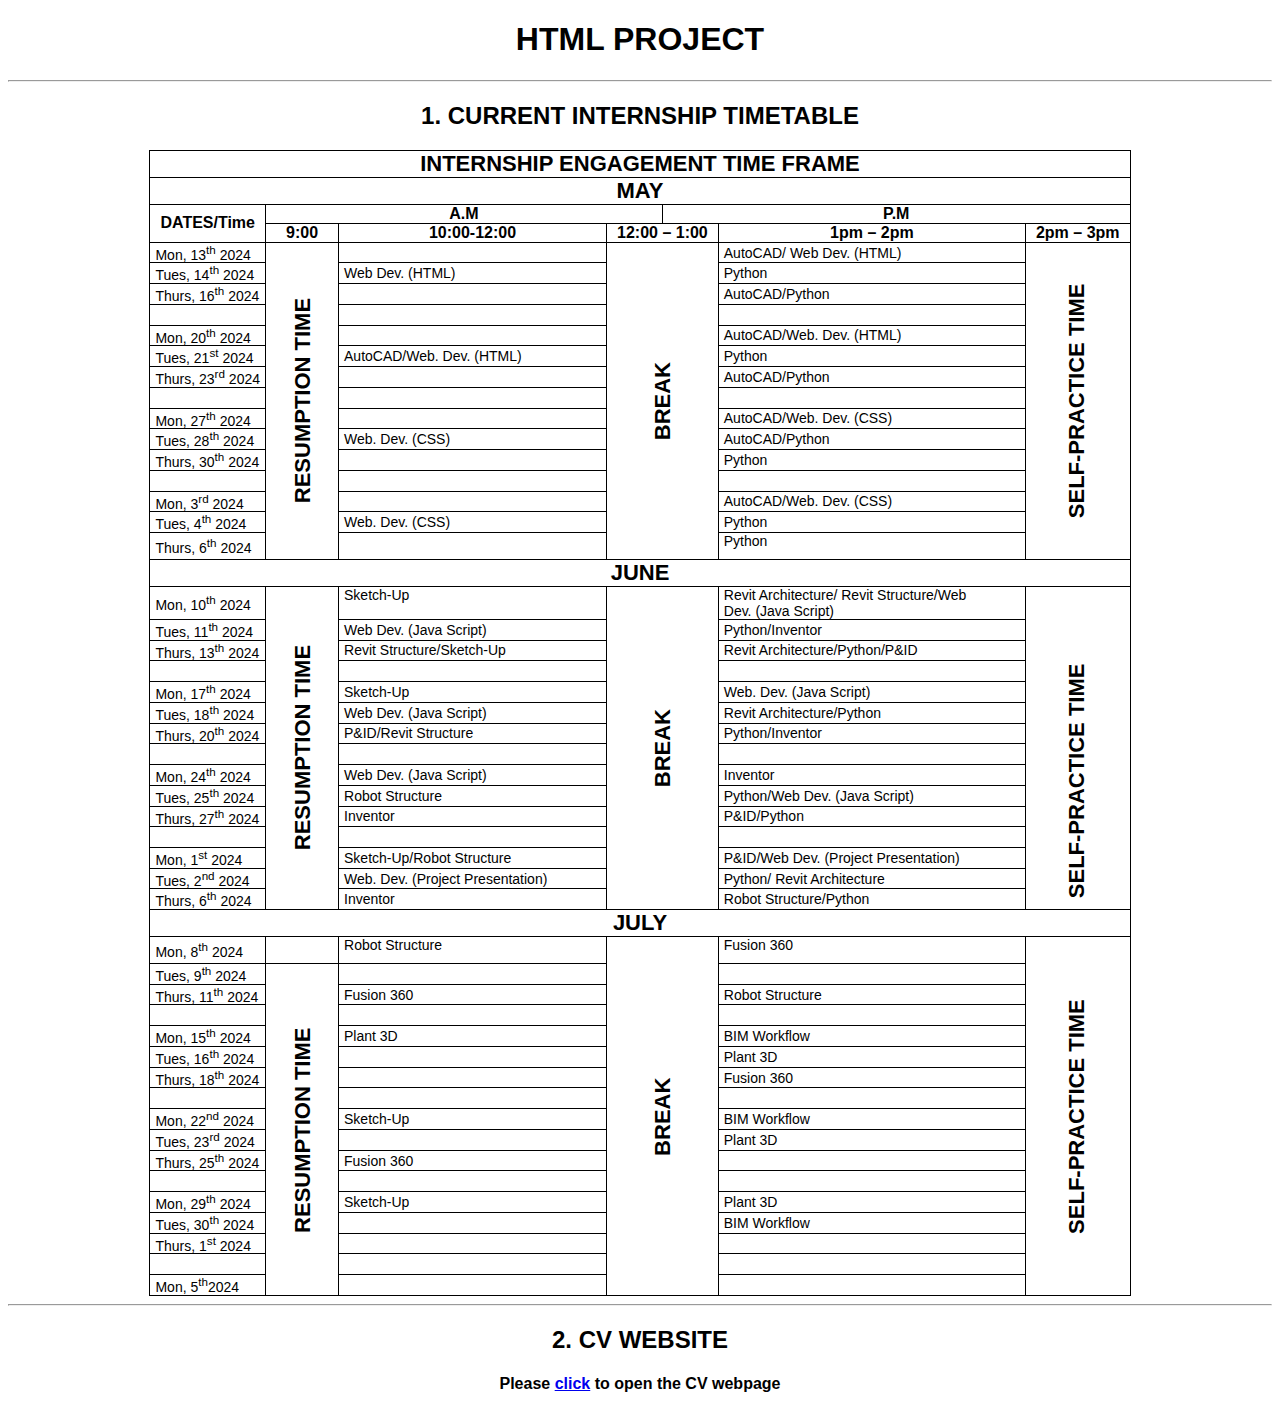
<file: index.html>
<!DOCTYPE html>
<html>
    <head>
        <title>HTML Project</title>
        <meta charset="UTF-8">
        <style>
            body {
                font-family: 'Century Gothic','CenturyGothic','AppleGothic',sans-serif; 
            }
            table, td, th {
                border: 1px solid black;
                border-collapse: collapse;
            }
            table {
                margin: auto;
            }
            h1, h2, h4 {
                text-align: center;
            }
            th[rowspan="15"], th[rowspan="16"], th[rowspan="17"] {
                writing-mode: vertical-rl;
                transform: scale(-1);
            }
            .left-position {
                text-align: start;
                padding-top: 10px;
            }
            .top-position {
                vertical-align: top;
            }
            td {
                padding: 0px 5px;
                font-size: 14px;
            }
            th {
                padding: 0px 10px;
                font-size: 16px;
            }
            p {
                height: 20px;
                padding: 0px;
                margin: 0px;
            }
            .increase-space {
                margin: 20px;
            }
            .extra-space{
                padding-bottom: 10px;
            }
            .enlarged-font {
                font-size: 22px;
                font-weight: bold;
            }
        </style>
    </head>

    <body>
        <h1>HTML PROJECT</h1>
        <hr>
        <h2>1. CURRENT INTERNSHIP TIMETABLE</h1>
        <table>
            <!--Head-->
            <tr>
                <th colspan="7" class="enlarged-font">INTERNSHIP ENGAGEMENT TIME FRAME</th>
            </tr>
            <tr>
                <th colspan="7" class="enlarged-font">MAY</th>
            </tr>
            <tr>
                <th rowspan="2">DATES/Time</th>
                <th colspan="3">A.M</th>
                <th colspan="3">P.M</th>
            </tr>
            <tr>
                <th>9:00</th>
                <th class="increase-space">10:00-12:00</th>
                <th class="increase-space" colspan="2">12:00 &#8211 1:00</th>
                <th>1pm &#8211 2pm</th>
                <th>2pm &#8211 3pm</th>
            </tr>

            <!--MAY-->
            <tr>
                <td>Mon, 13<sup>th</sup> 2024</td>
                <th rowspan="15" class="enlarged-font">RESUMPTION TIME</th>
                <td></td>
                <th rowspan="15" colspan="2" class="enlarged-font">BREAK</th>
                <td>AutoCAD/ Web Dev. (HTML)</td>
                <th rowspan="15" class="enlarged-font">SELF-PRACTICE TIME</th>
            </tr>
            <tr>
                <td>Tues, 14<sup>th</sup> 2024</td>
                <td>Web Dev. (HTML)</td>
                <td>Python</td>
            </tr>
            <tr>
                <td>Thurs, 16<sup>th</sup> 2024</td>
                <td></td>
                <td>AutoCAD/Python</td>
            </tr>
            <tr>
                <td><p></p></td>
                <td></td>
                <td></td>
            </tr>
            <tr>
                <td>Mon, 20<sup>th</sup> 2024</td>
                <td></td>
                <td>AutoCAD/Web. Dev. (HTML)</td>
            </tr>
            <tr>
                <td>Tues, 21<sup>st</sup> 2024</td>
                <td>AutoCAD/Web. Dev. (HTML)</td>
                <td>Python</td>
            </tr>
            <tr>
                <td>Thurs, 23<sup>rd</sup> 2024</td>
                <td></td>
                <td>AutoCAD/Python</td>
            </tr>
            <tr>
                <td><p></p></td>
                <td></td>
                <td></td>
            </tr>
            <tr>
                <td>Mon, 27<sup>th</sup> 2024</td>
                <td></td>
                <td>AutoCAD/Web. Dev. (CSS)</td>
            </tr>
            <tr>
                <td>Tues, 28<sup>th</sup> 2024</td>
                <td>Web. Dev. (CSS)</td>
                <td>AutoCAD/Python</td>
            </tr>
            <tr>
                <td>Thurs, 30<sup>th</sup> 2024</td>
                <td></td>
                <td>Python</td>
            </tr>
            <tr>
                <td><p></p></td>
                <td></td>
                <td></td>
            </tr>
            <tr>
                <td>Mon, 3<sup>rd</sup> 2024</td>
                <td></td>
                <td>AutoCAD/Web. Dev. (CSS)</td>
            </tr>
            <tr>
                <td>Tues, 4<sup>th</sup> 2024</td>
                <td>Web. Dev. (CSS)</td>
                <td>Python</td>
            </tr>
            <tr>
                <td>Thurs, 6<sup>th</sup> 2024</td>
                <td></td>
                <td class="extra-space">Python</td>
            </tr>

            <!--JUNE-->
            <th colspan="7" class="enlarged-font">JUNE</th>
            <tr>
                <td>Mon, 10<sup>th</sup> 2024</td>
                <th rowspan="15" class="enlarged-font">RESUMPTION TIME</th>
                <td class="top-position">Sketch-Up</td>
                <th rowspan="15" colspan="2" class="enlarged-font">BREAK</th>
                <td>Revit Architecture/ Revit Structure/Web &emsp; &emsp; &emsp;<br>Dev. (Java Script)</td>
                <th rowspan="15" class="left-position enlarged-font">SELF-PRACTICE TIME</th>
            </tr>
            <tr>
                <td>Tues, 11<sup>th</sup> 2024</td>
                <td>Web Dev. (Java Script)</td>
                <td>Python/Inventor</td>
            </tr>
            <tr>
                <td>Thurs, 13<sup>th</sup> 2024</td>
                <td>Revit Structure/Sketch-Up</td>
                <td>Revit Architecture/Python/P&ID</td>
            </tr>
            <tr>
                <td><p></p></td>
                <td></td>
                <td></td>
            </tr>
            <tr>
                <td>Mon, 17<sup>th</sup> 2024</td>
                <td>Sketch-Up</td>
                <td>Web. Dev. (Java Script)</td>
            </tr>
            <tr>
                <td>Tues, 18<sup>th</sup> 2024</td>
                <td>Web Dev. (Java Script)</td>
                <td>Revit Architecture/Python</td>
            </tr>
            <tr>
                <td>Thurs, 20<sup>th</sup> 2024</td>
                <td>P&ID/Revit Structure</td>
                <td>Python/Inventor</td>
            </tr>
            <tr>
                <td><p></p></td>
                <td></td>
                <td></td>
            </tr>
            <tr>
                <td>Mon, 24<sup>th</sup> 2024</td>
                <td>Web Dev. (Java Script)</td>
                <td>Inventor</td>
            </tr>
            <tr>
                <td>Tues, 25<sup>th</sup> 2024</td>
                <td>Robot Structure</td>
                <td>Python/Web Dev. (Java Script)</td>
            </tr>
            <tr>
                <td>Thurs, 27<sup>th</sup> 2024</td>
                <td>Inventor</td>
                <td>P&ID/Python</td>
            </tr>
            <tr>
                <td><p></p></td>
                <td></td>
                <td></td>
            </tr>
            <tr>
                <td>Mon, 1<sup>st</sup> 2024</td>
                <td>Sketch-Up/Robot Structure</td>
                <td>P&ID/Web Dev. (Project Presentation)</td>
            </tr>
            <tr>
                <td>Tues, 2<sup>nd</sup> 2024</td>
                <td>Web. Dev. (Project Presentation) &emsp; &emsp; &emsp;</td>
                <td>Python/ Revit Architecture</td>
            </tr>
            <tr>
                <td>Thurs, 6<sup>th</sup> 2024</td>
                <td>Inventor</td>
                <td>Robot Structure/Python</td>
            </tr>

            <!--JULY-->
            <th colspan="7" class="enlarged-font">JULY</th>
            <tr>
                <td>Mon, 8<sup>th</sup> 2024</td>
                <td></td>
                <td class="extra-space top-position">Robot Structure</td>
                <th rowspan="17" colspan="2" class="enlarged-font">BREAK</th>
                <td class="extra-space top-position">Fusion 360</td>
                <th rowspan="17" class="enlarged-font">SELF-PRACTICE TIME</th>
            </tr>
            <tr>
                <td>Tues, 9<sup>th</sup> 2024</td>
                <th rowspan="16" class="enlarged-font">RESUMPTION TIME</th>
                <td></td>
                <td></td>
            </tr>
            <tr>
                <td>Thurs, 11<sup>th</sup> 2024</td>
                <td>Fusion 360</td>
                <td>Robot Structure</td>
            </tr>
            <tr>
                <td><p></p></td>
                <td></td>
                <td></td>
            </tr>
            <tr>
                <td>Mon, 15<sup>th</sup> 2024</td>
                <td>Plant 3D</td>
                <td>BIM Workflow</td>
            </tr>
            <tr>
                <td>Tues, 16<sup>th</sup> 2024</td>
                <td></td>
                <td>Plant 3D</td>
            </tr>
            <tr>
                <td>Thurs, 18<sup>th</sup> 2024</td>
                <td></td>
                <td>Fusion 360</td>
            </tr>
            <tr>
                <td><p></p></td>
                <td></td>
                <td></td>
            </tr>
            <tr>
                <td>Mon, 22<sup>nd</sup> 2024</td>
                <td>Sketch-Up</td>
                <td>BIM Workflow</td>
            </tr>
            <tr>
                <td>Tues, 23<sup>rd</sup> 2024</td>
                <td></td>
                <td>Plant 3D</td>
            </tr>
            <tr>
                <td>Thurs, 25<sup>th</sup> 2024</td>
                <td>Fusion 360</td>
                <td></td>
            </tr>
            <tr>
                <td><p></p></td>
                <td></td>
                <td></td>
            </tr>
            <tr>
                <td>Mon, 29<sup>th</sup> 2024</td>
                <td>Sketch-Up</td>
                <td>Plant 3D</td>
            </tr>
            <tr>
                <td>Tues, 30<sup>th</sup> 2024</td>
                <td></td>
                <td>BIM Workflow</td>
            </tr>
            
            <tr>
                <td>Thurs, 1<sup>st</sup> 2024</td>
                <td></td>
                <td></td>
            </tr>
            <tr>
                <td><p></p></td>
                <td></td>
                <td></td>
            </tr>
            <tr>
                <td>Mon, 5<sup>th</sup>2024</td>
                <td></td>
                <td></td>
            </tr>
        </table>

        <hr>
        <h2>2. CV WEBSITE</h1>
        <h4>Please <a href="pages/cv.html">click</a> to open the CV webpage</h4>
    </body>
</html>
</file>
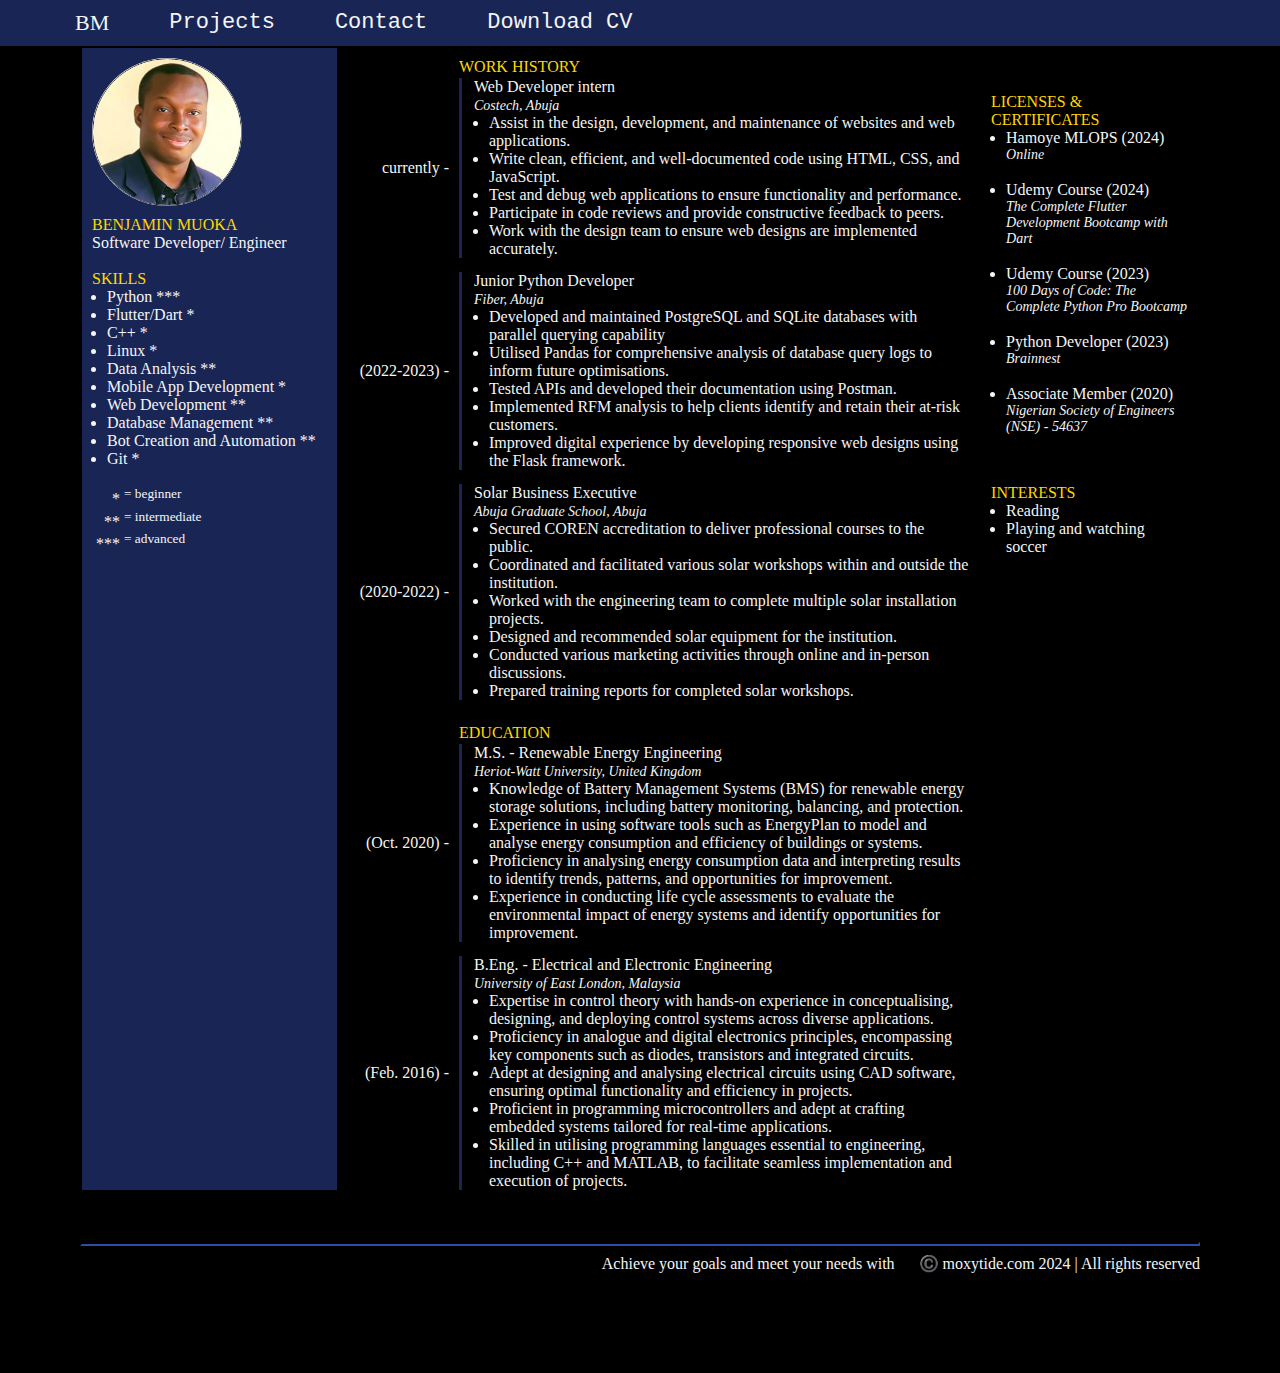
<file: pages/about.html>
<!DOCTYPE html>
<html>
    <head>
        <title>HTML Project</title>
        <link rel="stylesheet" href="../styles/index.css">
        <link rel="stylesheet" href="../styles/about.css">
    </head>

    <body>
        <nav>
            <ul>
                <li><a href="cv.html" class="logo">BM</a></li>
                <li><a href="projects.html">Projects</a></li>
                <li><a href="contact.html">Contact</a></li>
                <li><a href="#">Download CV</a></li>
            </ul>
        </nav>
        <table>
            <tr>
                <td rowspan="11" class="color-blue">
                    <img src="../resources/images/avatar.jpg">
                    <p>
                        <span class="color-gold">BENJAMIN MUOKA</span> <br>
                        Software Developer/ Engineer <br><br>
                        <span class="color-gold">SKILLS</span><br>
                        <ul>
                            <li>Python ***</li>
                            <li>Flutter/Dart *</li>
                            <li>C++ *</li>
                            <li>Linux *</li>
                            <li>Data Analysis **</li>
                            <li>Mobile App Development *</li>
                            <li>Web Development **</li>
                            <li>Database Management **</li>
                            <li>Bot Creation and Automation **</li>
                            <li>Git *</li><br>
                        </ul>
                        <p>
                            &nbsp; &nbsp; &nbsp;* <sup>= beginner</sup> <br>
                            &nbsp; &nbsp;** <sup>= intermediate</sup> <br>
                            &nbsp;*** <sup>= advanced</sup> <br>
                        </p>
                    </p>
                </td>
                <td colspan="2" class="color-gold padding-top mid-align">WORK HISTORY</td>
                <td rowspan="4" class="reduced-right-margin padding-top">
                    <span class="color-gold">LICENSES & CERTIFICATES</span>
                    <ul>
                        <li>Hamoye MLOPS (2024)</li>
                        <li class="no-bullet">Online</li><br>
                        <li>Udemy Course (2024)</li>
                        <li class="no-bullet">The Complete Flutter Development Bootcamp with Dart</li><br>
                        <li>Udemy Course (2023)</li>
                        <li class="no-bullet">100 Days of Code: The Complete Python Pro Bootcamp</li><br>
                        <li>Python Developer (2023)</li>
                        <li class="no-bullet">Brainnest</li><br>
                        <li>Associate Member (2020)</li>
                        <li class="no-bullet">Nigerian Society of Engineers (NSE) - 54637</li>
                    </ul>
                </td>
            </tr>
            <tr>
                <td class="border-right">currently - </td>
                <td>
                    <p>
                        Web Developer intern <br>
                        <i>Costech, Abuja</i>
                    </p>
                    <ul>
                        <li>Assist in the design, development, and maintenance of websites and web applications.</li>
                        <li>Write clean, efficient, and well-documented code using HTML, CSS, and JavaScript.</li>
                        <li>Test and debug web applications to ensure functionality and performance.</li>
                        <li>Participate in code reviews and provide constructive feedback to peers.</li>
                        <li>Work with the design team to ensure web designs are implemented accurately.</li>
                    </ul>
                </td>
            </tr>

            <tr>
                <td class="empty-row"></td>
            </tr>
            
            <tr>
                <td class="border-right">(2022-2023) - </td>
                <td>
                    <p>
                        Junior Python Developer <br>
                        <i>Fiber, Abuja</i>
                    </p>
                    <ul>
                        <li>Developed and maintained PostgreSQL and SQLite databases with parallel querying capability</li>
                        <li>Utilised Pandas for comprehensive analysis of database query logs to inform future optimisations.</li>
                        <li>Tested APIs and developed their documentation using Postman.</li>
                        <li>Implemented RFM analysis to help clients identify and retain their at-risk customers.</li>
                        <li>Improved digital experience by developing responsive web designs using the Flask framework.</li>
                    </ul>
                </td>
            </tr>

            <tr>
                <td class="empty-row"></td>
            </tr>

            <tr>
                <td class="border-right">(2020-2022) - </td>
                <td>
                    <p>
                        Solar Business Executive <br>
                        <i>Abuja Graduate School, Abuja</i>
                    </p>
                    <ul>
                        <li>Secured COREN accreditation to deliver professional courses to the public.</li>
                        <li>Coordinated and facilitated various solar workshops within and outside the institution.</li>
                        <li>Worked with the engineering team to complete multiple solar installation projects.</li>
                        <li>Designed and recommended solar equipment for the institution.</li>
                        <li>Conducted various marketing activities through online and in-person discussions.</li>
                        <li>Prepared training reports for completed solar workshops.</li>
                    </ul>
                </td>
                <td class="start-top">
                    <p class="color-gold">
                        INTERESTS
                    </p>
                    <ul>
                        <li>Reading</li>
                        <li>Playing and watching soccer</li>
                    </ul>
                </td>
            </tr>

            <tr>
                <td class="empty-row"></td>
            </tr>

            <tr>
                <td colspan="2" class="color-gold padding-top mid-align">EDUCATION</td>
            </tr>

            <tr>
                <td class="border-right">(Oct. 2020) - </td>
                <td class="mid-table">
                    <p>
                        M.S. - Renewable Energy Engineering <br>
                        <i>Heriot-Watt University, United Kingdom</i>
                    </p>
                    <ul>
                        <li>Knowledge of Battery Management Systems (BMS) for renewable energy storage solutions, including battery monitoring, balancing, and protection.</li>
                        <li>Experience in using software tools such as EnergyPlan to model and analyse energy consumption and efficiency of buildings or systems.</li>
                        <li>Proficiency in analysing energy consumption data and interpreting results to identify trends, patterns, and opportunities for improvement.</li>
                        <li>Experience in conducting life cycle assessments to evaluate the environmental impact of energy systems and identify opportunities for improvement.</li>
                    </ul>
                </td>
            </tr>

            <tr>
                <td class="empty-row"></td>
            </tr>

            <tr>
                <td class="border-right">(Feb. 2016) - </td>
                <td>
                    <p>
                        B.Eng. - Electrical and Electronic Engineering <br>
                        <i>University of East London, Malaysia</i>
                    </p>
                    <ul>
                        <li>Expertise in control theory with hands-on experience in conceptualising, designing, and deploying control systems across diverse applications.</li>
                        <li>Proficiency in analogue and digital electronics principles, encompassing key components such as diodes, transistors and integrated circuits.</li>
                        <li>Adept at designing and analysing electrical circuits using CAD software, ensuring optimal functionality and efficiency in projects.</li>
                        <li>Proficient in programming microcontrollers and adept at crafting embedded systems tailored for real-time applications.</li>
                        <li>Skilled in utilising programming languages essential to engineering, including C++ and MATLAB, to facilitate seamless implementation and execution of projects.</li>
                    </ul>
                </td>
            </tr>
        </table>

        <footer>
            <hr>
            <P>Achieve your goals and meet your needs with &emsp; ©️ moxytide.com 2024 | All rights reserved</P>
        </footer>
    </body>
</html>
</file>
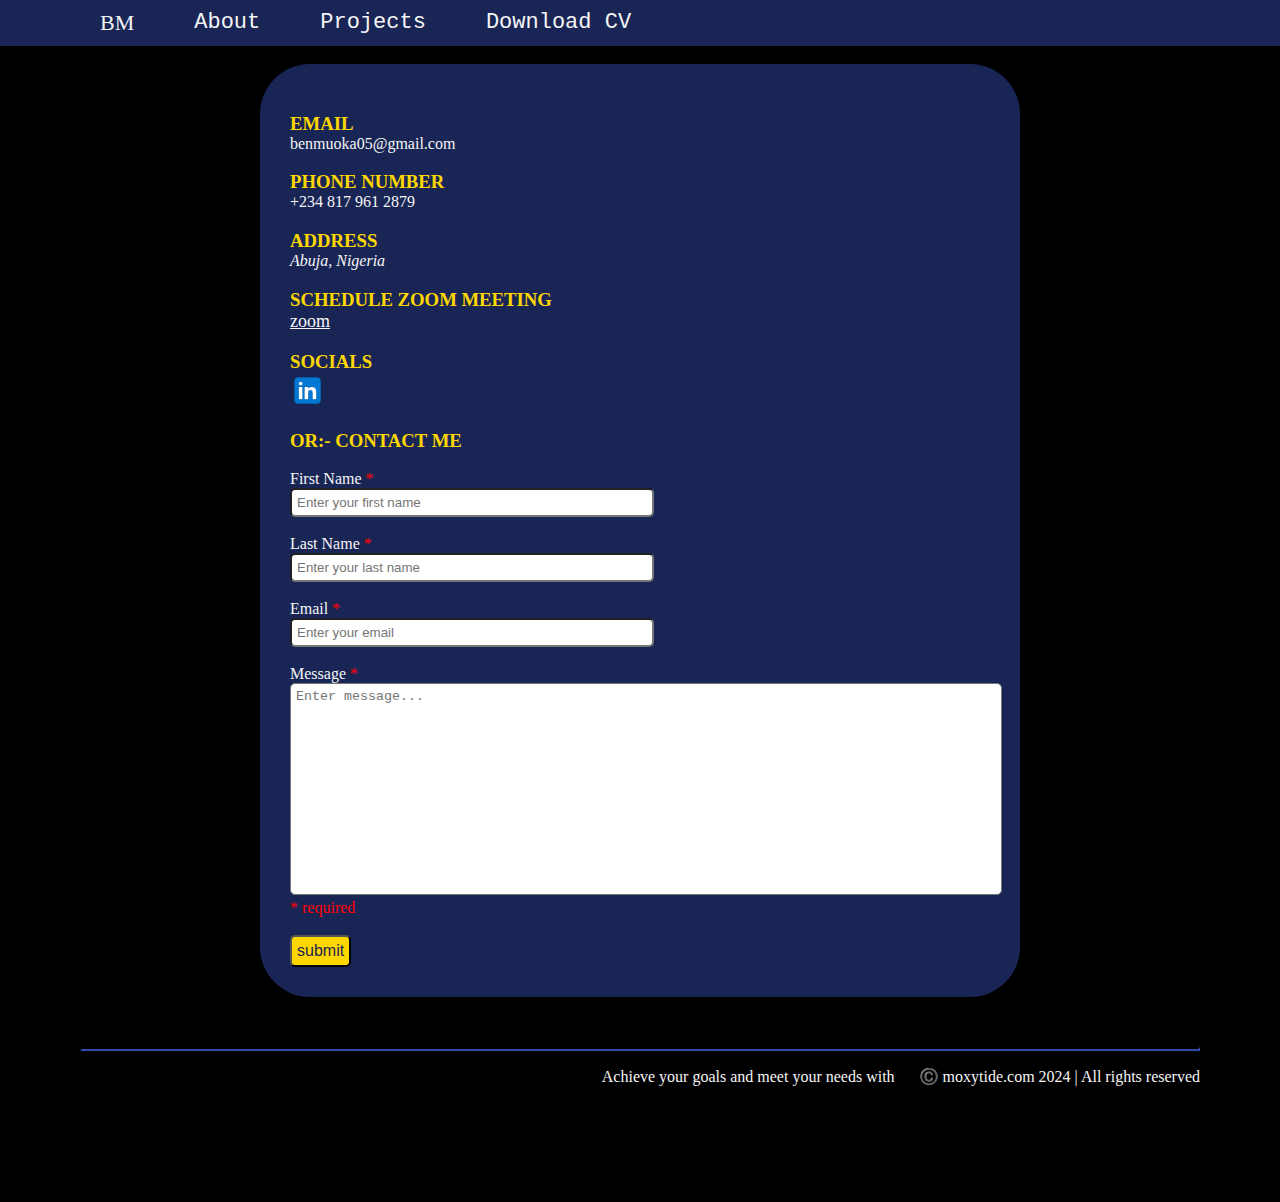
<file: pages/contact.html>
<!DOCTYPE html>
<html>
    <head>
        <title>HTML Project</title>
        <link rel="stylesheet" href="../styles/index.css">
        <link rel="stylesheet" href="../styles/contact.css">
    </head>

    <body>
        <nav>
            <ul>
                <li><a href="cv.html" class="logo">BM</a></li>
                <li><a href="about.html">About</a></li>
                <li><a href="projects.html">Projects</a></li>
                <li><a href="#">Download CV</a></li>
            </ul>
        </nav> <br>

        <div>
            <form>
                <h3>EMAIL</h3>
                benmuoka05@gmail.com
                <h3>PHONE NUMBER</h3>
                +234 817 961 2879
                <h3>ADDRESS</h3>
                <address>Abuja, Nigeria</address>
                <h3>SCHEDULE ZOOM MEETING</h3>
                <a href="https://calendly.com/benmuoka05/30min" class="schedule-link" target="_blank">zoom</a>  
                <h3>SOCIALS</h3>
                <a href="https://www.linkedin.com/in/benjamin-muoka" target="_blank" class="icon"><img src="../resources/icons/linkedin.png"></a>
                <br>
                <h3>OR:- CONTACT ME</h3>
                <br>
                <label for="fname">First Name</label><br>
                <input type="text" id="fname" name="fname" placeholder="Enter your first name" required>
                <br><br>
                <label for="lname">Last Name</label><br>
                <input type="text" id="lname" name="lname" placeholder="Enter your last name" required>
                <br><br>
                <label for="email">Email</label><br>
                <input type="text" id="email" name="email" placeholder="Enter your email" required>
                <br><br>
                <label for="msg">Message</label><br>
                <textarea id="msg" name="msg" placeholder="Enter message..." required></textarea>
                <br>
                <span>* required</span>
                <br><br>
                <input type="submit" value="submit">
            </form>
        </div>

        <footer>
            <hr>
            <P>Achieve your goals and meet your needs with &emsp; ©️ moxytide.com 2024 | All rights reserved</P>
        </footer>
    </body>
</html>
</file>
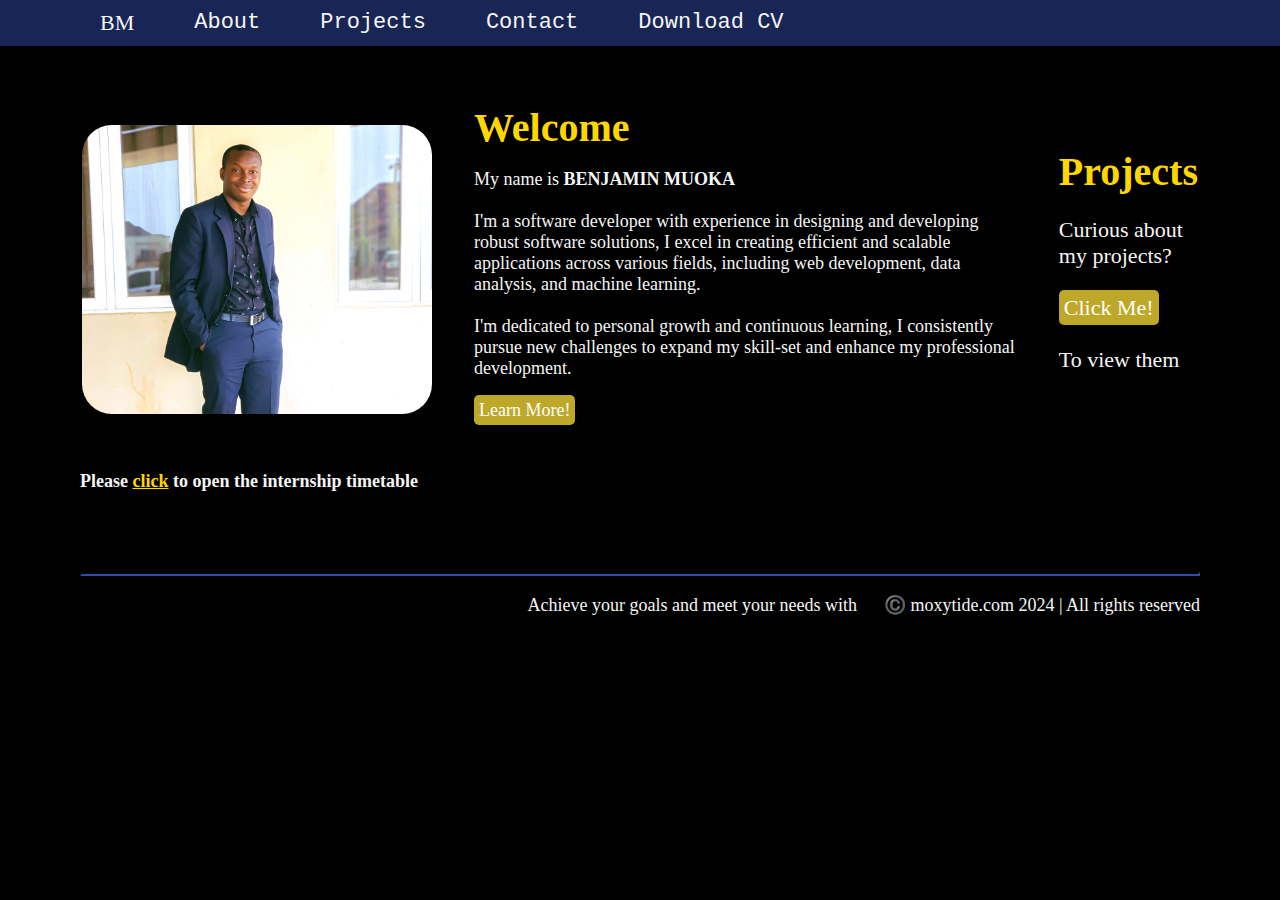
<file: pages/cv.html>
<!DOCTYPE html>
<html>
    <head>
        <title>HTML Project</title>
        <link rel="stylesheet" href="../styles/index.css">
        <link rel="stylesheet" href="../styles/cv.css">
    </head>

    <body>
        <nav>
            <ul>
                <li><a href="cv.html" class="logo">BM</a></li>
                <li><a href="about.html">About</a></li>
                <li><a href="projects.html">Projects</a></li>
                <li><a href="contact.html">Contact</a></li>
                <li><a href="#">Download CV</a></li>
            </ul>
        </nav>
        <br><br>

        <table>
            <tr>
                <td><img src="../resources/images/image.jpg" width="350px"></td>
                <td class="mid-table">
                    <h1>Welcome</h1>
                    <p>
                        My name is <b>BENJAMIN MUOKA</b><br><br>
                        I'm a software developer with experience 
                        in designing and developing robust software solutions, I excel in creating 
                        efficient and scalable applications across various fields, including
                        web development, data analysis, and machine learning.<br><br> 
                        I'm dedicated to personal growth and continuous learning, I consistently
                        pursue new challenges to expand my skill-set and enhance my professional
                        development. <br><br>
                        <a href="about.html">Learn More!</a>
                    </p>
                </td>
                <td>
                    <h2>Projects</h2>
                    <p class="my-p">
                        Curious about my projects? <br><br>
                        <a href="projects.html">Click Me!</a> <br><br>
                        To view them
                    </p>
                </td>
            </tr>
        </table>
        <h4>Please <a href="../index.html">click</a> to open the internship timetable</h4>
        
        <footer>
            <hr>
            <P>Achieve your goals and meet your needs with &emsp; ©️ moxytide.com 2024 | All rights reserved</P>
        </footer>
    </body>
</html>
</file>
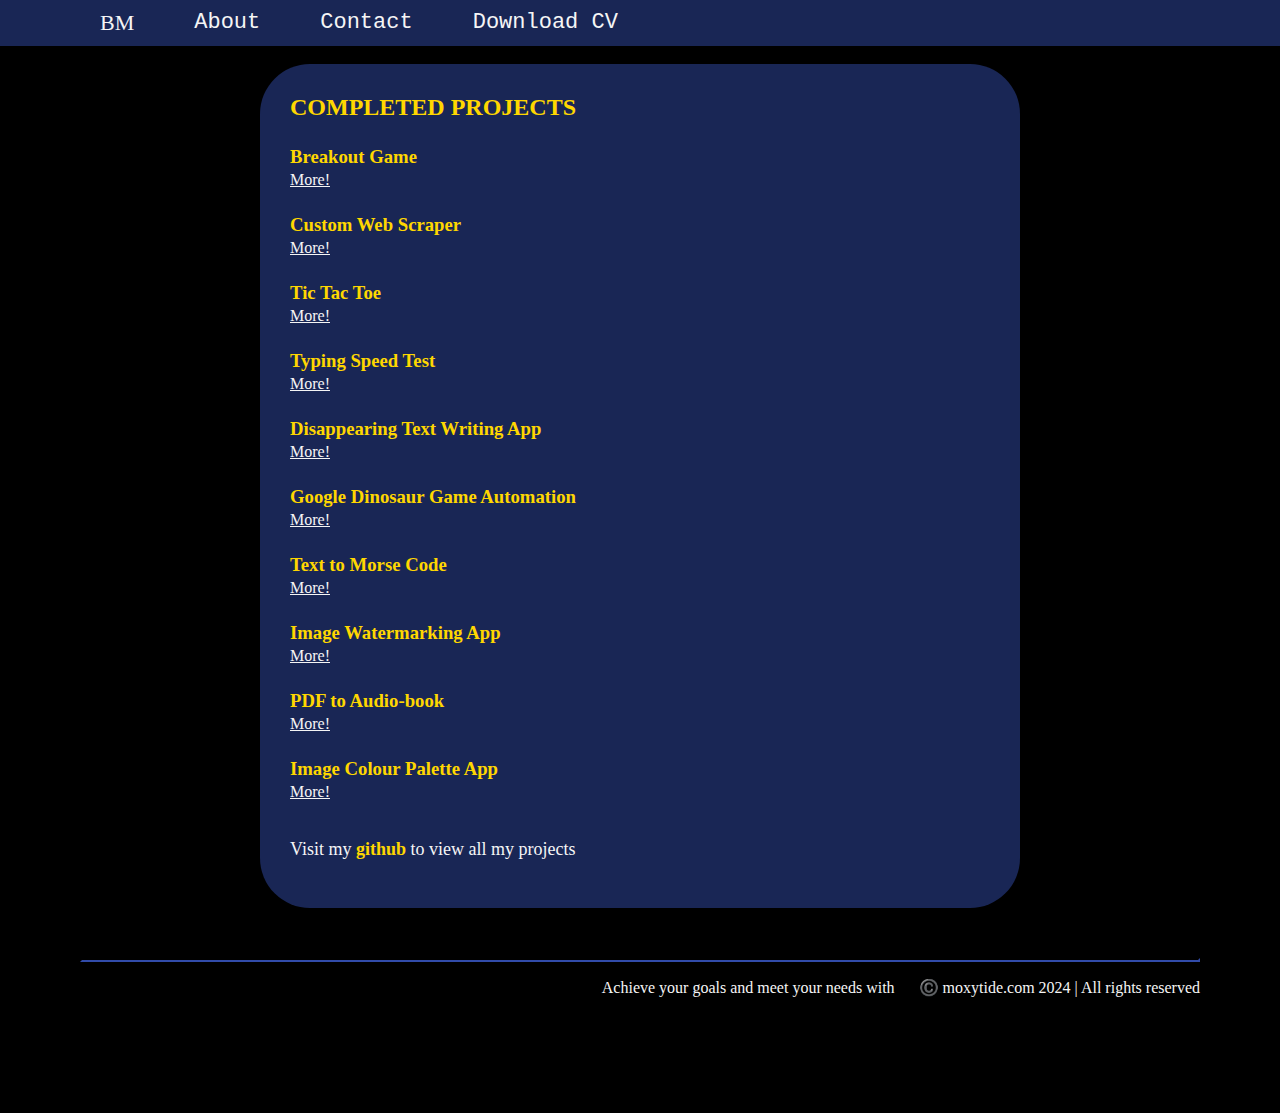
<file: pages/projects.html>
<!DOCTYPE html>
<html>
    <head>
        <title>HTML Project</title>
        <link rel="stylesheet" href="../styles/index.css">
        <link rel="stylesheet" href="../styles/projects.css">
    </head>

    <body>
        <nav>
            <ul>
                <li><a href="cv.html" class="logo">BM</a></li>
                <li><a href="about.html">About</a></li>
                <li><a href="contact.html">Contact</a></li>
                <li><a href="#">Download CV</a></li>
            </ul>
        </nav> <br>

        <div>
            <h2>COMPLETED PROJECTS</h2>
            <h3>Breakout Game</h3>
            <a target="_blank" href="https://github.com/Parkes05/Breakout-Game">More!</a>
            <h3>Custom Web Scraper</h3>
            <a target="_blank" href="https://github.com/Parkes05/Custom-Web-Scraper">More!</a>
            <h3>Tic Tac Toe</h3>
            <a target="_blank" href="https://github.com/Parkes05/Tic-Tac-Toe">More!</a>
            <h3>Typing Speed Test</h3>
            <a target="_blank" href="https://github.com/Parkes05/Typing-Speed-Test">More!</a>
            <h3>Disappearing Text Writing App</h3>
            <a target="_blank" href="https://github.com/Parkes05/Disappearing-Text-Writing-App">More!</a>
            <h3>Google Dinosaur Game Automation</h3>
            <a target="_blank" href="https://github.com/Parkes05/Google-Dinosaur-Game-Automation">More!</a>
            <h3>Text to Morse Code</h3>
            <a target="_blank" href="https://github.com/Parkes05/Text-to-Morse-Code">More!</a>
            <h3>Image Watermarking App</h3>
            <a target="_blank" href="https://github.com/Parkes05/Image-Watermarking-App">More!</a>
            <h3>PDF to Audio-book</h3>
            <a target="_blank" href="https://github.com/Parkes05/PDF-to-Audiobook">More!</a>
            <h3>Image Colour Palette App</h3>
            <a target="_blank" href="https://github.com/Parkes05/Image-Colour-Palette-Website">More!</a>
            <p>Visit my <a target="_blank" href="https://github.com/Parkes05"><b>github</b></a> to view all my projects</p>
        </div>
            
        <footer>
            <hr>
            <P>Achieve your goals and meet your needs with &emsp; ©️ moxytide.com 2024 | All rights reserved</P>
        </footer>
    </body>
</html>
</file>
<file: styles/index.css>
body {
    background-color: black;
    color: whitesmoke;
    margin: 0px;
    padding: 0px;
}

nav ul {
    background-color: #192655;
    list-style-type: none;
    margin: 0px;
    overflow: hidden;
}

nav ul li {
    float: left;
    padding: 10px 0px;
    margin-left: 60px;
}

nav ul li:hover {
    background-color: #162761;
}

nav ul li a {
    padding: 10px 0px;
    color: whitesmoke;
    text-decoration: none;
    font-size: 22px;
    font-family: 'Courier', 'monospace';
}

.logo {
    font-family: 'Brush Script MT', 'Brush Script Std', 'cursive';
}

footer {
    text-align: right;
    padding: 0px 80px 100px;
}

hr {
    border-color: #192655;
    border-width: 2px;
}
</file>
<file: styles/about.css>
img {
    width: 150px;
    border-radius: 50%;
    vertical-align: middle;
    margin: 10px 0px;
}

table {
    margin: 0px 80px 50px 80px;
    font-family: 'Cambria', 'Cochin', Georgia, Times, 'Times New Roman', 'serif';
    font-size: 16px;
}

td[rowspan="11"], td[rowspan="3"], .start-top {
    vertical-align: top;
}

ul {
    padding-left: 15px;
}

.color-gold {
    color: gold;
}

.color-blue {
    background-color: #192655;
    width: 235px;
}

td {
    padding: 0px 10px;
}

.border-right {
    border-right: 3px solid #192655;
    width: 100px;
    text-align: right;
}

p, ul {
    margin: 0px;
}

.empty-row {
    height: 10px;
}

.padding-top {
    padding-top: 10px;
}

.mid-align {
    padding-left: 120px;
}

i, .no-bullet {
    font-size: 14px;
    list-style: none;
    font-style: italic;
}
</file>
<file: styles/contact.css>
div {
    margin: auto;
    background-color: #192655;
    color: whitesmoke;
    width: 700px;
    padding: 30px;
    border-radius: 50px;
    margin-bottom: 50px;
}

h3 {
    margin-bottom: 0px;
    color: gold;
}

input, textarea {
    width: 50%;
    border-radius: 5px;
    padding: 5px;
}

textarea {
    width: 100%;
    height: 200px;
    resize: none;
}

span {
    color: red;
}

form {
    font-family: Cambria, Cochin, Georgia, Times, 'Times New Roman', serif;
}

input[type="submit"] {
    background-color: gold;
    color: #192655;
    font-size: 16px;
    width: auto;
}

input:focus, textarea:focus {
    outline: 1px solid gold;
    border: 1px solid gold;
}

label:after {
    content: " *";
    color: red;
}

.schedule-link {
    color: whitesmoke;
    font-size: 18px;
}

img {
    padding: 0px;
    margin: 0px;
    width: 35px;
}
</file>
<file: styles/cv.css>
table {
    margin: 0px 60px;
}

h4 {
    margin: 10px 0px 80px 80px;
}

h4 a {
    color: gold;
}

img {
    border-radius: 30px;
}

h1, h2 {
    font-family: 'Cambria', 'Cochin', 'Georgia', 'Times', 'Times New Roman', 'serif';
    font-size: 40px;
    margin: 0px;
    color: gold;
}

p, h4 {
    font-family: 'Gill Sans', 'Gill Sans MT', 'Calibri', 'Trebuchet MS', 'sans-serif';
    font-size: 18px;
}

td {
    padding: 20px;
}

.mid-table {
    width: 550px;
}

.my-p {
    font-size: 22px;
}

p a {
    background-color: rgb(190, 168, 41);
    color: white;
    padding: 5px;
    border-radius: 5px;
    text-decoration: none;
}
</file>
<file: styles/projects.css>
div {
    margin: auto;
    background-color: #192655;
    color: whitesmoke;
    width: 700px;
    padding: 30px;
    border-radius: 50px;
    margin-bottom: 50px;
}

h3 {
    padding: 0px;
    padding-top: 25px;
    padding-bottom: 3px;
    margin: 0px;
    color: gold;
}

h2 {
    margin: 0px;
    color: gold;
}

a {
    color: whitesmoke;
}

div p {
    padding-top: 20px;
    font-size: 18px;
}

div p a {
    color: gold;
    text-decoration: none;
}
</file>
